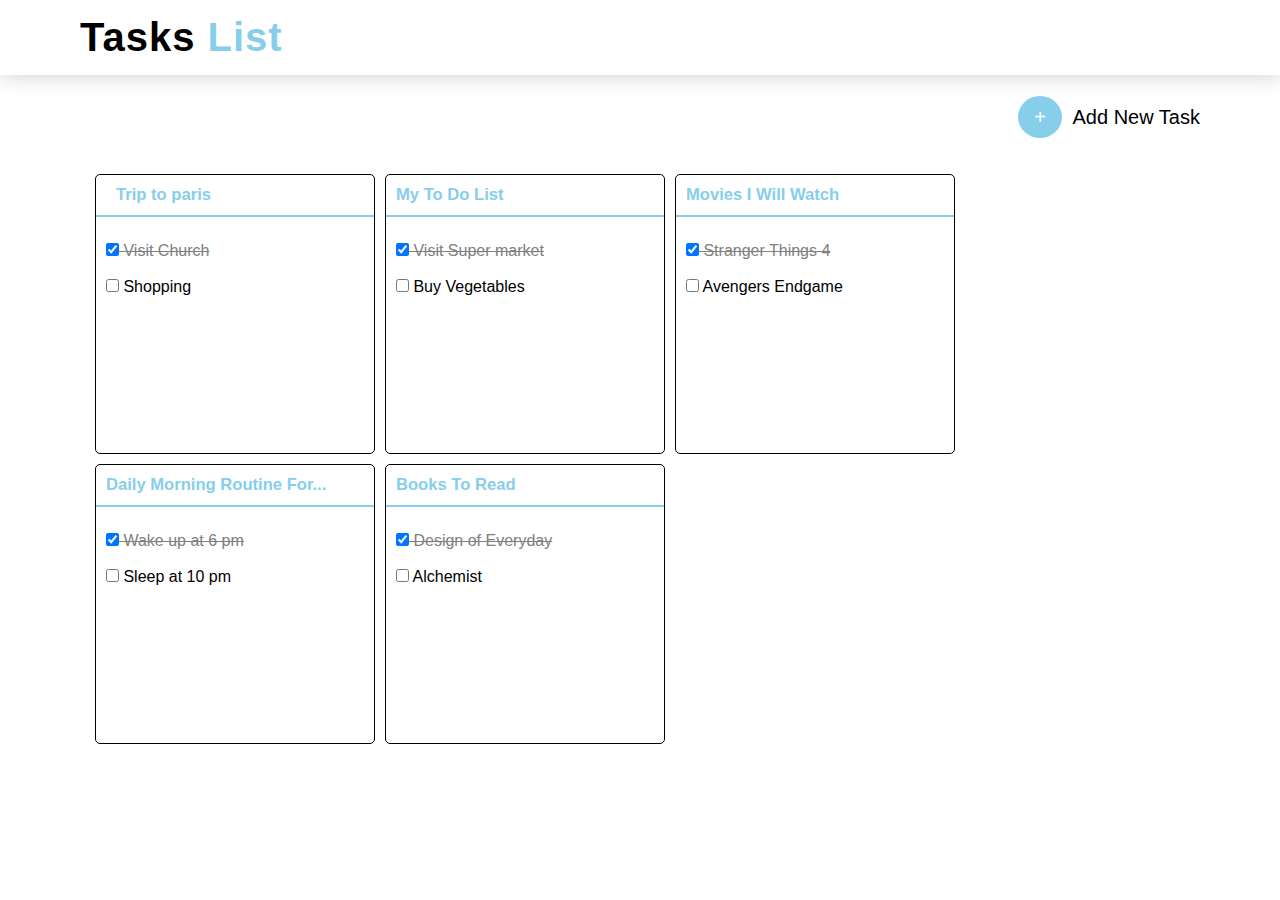
<file: index.html>
<!DOCTYPE html>
<html lang="en">
<head>
    <meta charset="UTF-8">
    <meta http-equiv="X-UA-Compatible" content="IE=edge">
    <meta name="viewport" content="width=device-width, initial-scale=1.0">
    <title>Document</title>
    <link rel="stylesheet" href="./style.css">
</head>
<body>
    <nav class="navbar" id="$navbar">
        <a href="./index.html" class="logo">Tasks <span class="list"> List</span></a>
    </nav>

    <div class="mainContainer">
        <div class="newtask" id="$newtask">
            <a href="./index2.html" class="plusSign" target="_self">+</a>
            <a href="./index2.html" class="addNewtask" target="_self">Add New Task</a>
        </div>
        <div class="cardContainer">
            <div class="cards">
                <h5> <a href="./index3.html">Trip to paris</a></h5>
                <form action="#">
                    <div class="checks">
                        <span class="del"> <input type="checkbox" id="church" name="church" checked> Visit Church</span> <br> <br> 
                        <input type="checkbox" id="shopping" name="shopping"> Shopping
                    </div>
                </form>
            </div>
            <div class="cards">
                <h5>My To Do List</h5>
                <form action="#">
                    <div class="checks">
                        <span class="del"> <input type="checkbox" id="church" name="church" checked> Visit Super market</span> <br> <br> 
                        <input type="checkbox" id="shopping" name="shopping"> Buy Vegetables
                    </div>
                </form>
            </div>
            <div class="cards">
                <h5>Movies I Will Watch</h5>
                <form action="#">
                    <div class="checks">
                        <span class="del"> <input type="checkbox" id="church" name="church" checked> Stranger Things 4</span> <br> <br> 
                        <input type="checkbox" id="shopping" name="shopping"> Avengers Endgame
                    </div>
                </form>
            </div>
            
            <div class="cards">
                <h5>Daily Morning Routine For...</h5>
                <form action="#">
                    <div class="checks">
                        <span class="del"> <input type="checkbox" id="church" name="church" checked> Wake up at 6 pm</span> <br> <br> 
                        <input type="checkbox" id="shopping" name="shopping"> Sleep at 10 pm
                    </div>
                </form>
            </div>
            <div class="cards">
                <h5>Books To Read</h5>
                <form action="#">
                    <div class="checks">
                        <span class="del"> <input type="checkbox" id="church" name="church" checked> Design of Everyday</span> <br> <br> 
                        <input type="checkbox" id="shopping" name="shopping"> Alchemist
                    </div>
                </form>
            </div>
        </div>
    </div>

</body>
</html>
</file>
<file: style.css>
* {
    margin: 0px auto;
    padding: 0px;
    box-sizing: border-box;
    text-decoration: none;
    
}
.cards{
    border: 1px solid black;
}

body {
    cursor: pointer;
    font-family: 'Roboto', sans-serif;
}

.navbar {
    padding: 15px 80px;
    box-shadow: 1px 1px 20px rgba(128, 128, 128, 0.366);
    font-weight: 800;
    letter-spacing: 1px;
}

.logo {
    font-size: 40px;
    text-decoration: none;
    color: black;
}

.list {
    color: skyblue;
}

.mainContainer {
    padding: 25px 80px;
    font-size: 20px;
}

.newtask {
    text-align: right;
    color: black;
    margin: 6px 0px;
}

.plusSign {
    border-radius: 50%;
    padding: 10px 16px;
    color: white;
    background: skyblue;
}

.addNewtask {
    color: black;
    padding-left: 5px;
}

.addNewtask:hover {
    color: skyblue;
    transition: ease 0.2s;
    text-decoration: underline  skyblue;
}

h5 {
    color: skyblue;
    padding: 10px 10px;
    border-bottom: 2px solid ;
}

h5 a{
    color: skyblue;
    padding: 10px 10px;
    border-bottom: 2px solid border;
}

.cardContainer {
    width: 100%;
    margin: 30px auto;
    padding: 10px;
    display: flex;
    flex-wrap: wrap;
    justify-content: flex-start;
}

.cards {
    border-radius: 5px;
    width: 280px;
    height: 280px;
    background: white;
    border: 2px solid border;
    margin: 5px;
}

.cards:hover {
    box-shadow: 0px 5px 10px rgba(128, 128, 128, 0.371);
    transition: ease 0.2s;
    translate: 0px -10px;
}

.del {
    text-decoration: line-through;
    color: grey;
}

.checks {
    font-size: 16px;
    padding: 30px 0px;
    color: black;
    padding: 25px 10px;
}

/* page-2 */

.page2 {
    width: 100vw;
    height: 800px;
    position: absolute;
    background: rgba(79, 79, 79, 0.25);
    backdrop-filter: blur(4px);
    top: 0%;
    left: 0%;
}


.popup1 {
    background: rgb(255, 255, 255);
    width: 400px;
    height: 200px;
    margin-top: 15%;
    text-align: center;
    padding: 5px 10px;
}

.addnewtask-heading {
    float: left;
    border-bottom: 2px solid skyblue;
    color: black;
}

.addnewtask-heading:hover {
    letter-spacing: 2px;
    transition: 0.3s ease-out;
}

.cross {
    float: right;
    font-size: 32px;
    line-height: 50px;
    color: black;
    padding: 0px 5px;
}

.addnewtask-heading {
    font-size: 18px;
    font-weight: 500;
    padding: 15px 10px;
}

.c_input {
    outline: none;
    border: 1px solid border;
    background: white;
    width: 100%;
    margin: 20px 0px;
    padding: 12px 20px;
}

.addTaskbtn {
    float: right;
    padding: 8px 30px;
    background: skyblue;
    color: white;
    border: 2px solid skyblue;
    border-radius: 5px;
    margin: 10px 0px;
}

.addTaskbtn:hover {
    border: 1px solid skyblue;
    color: skyblue;
    transition: ease 0.2s;
    padding: 10px 32px;
}

/* Page-3 */

.page3container{
    width: 100%;
    height: 100%;
    padding: 20px;
}

.page3Options{
    width: 400px;
    margin-bottom: 30px; 
    padding: 20px 0px;
}

.back{
    color: black;
    font-size: 18px;
    float: left;
}

.page3-h5{
    text-align: center;
    font-size: 20px;
}

.page3-cards{
    width: 400px;   
    height: 280px;
    font-size: 20px;
    border-radius: 10px;
    box-shadow: 2px 3px 10px rgba(128, 128, 128, 0.296);
}

.page3-cards:hover{
    translate: none;
}

/* page-4 */

.page4{
    height: 600px;
}
</file>
